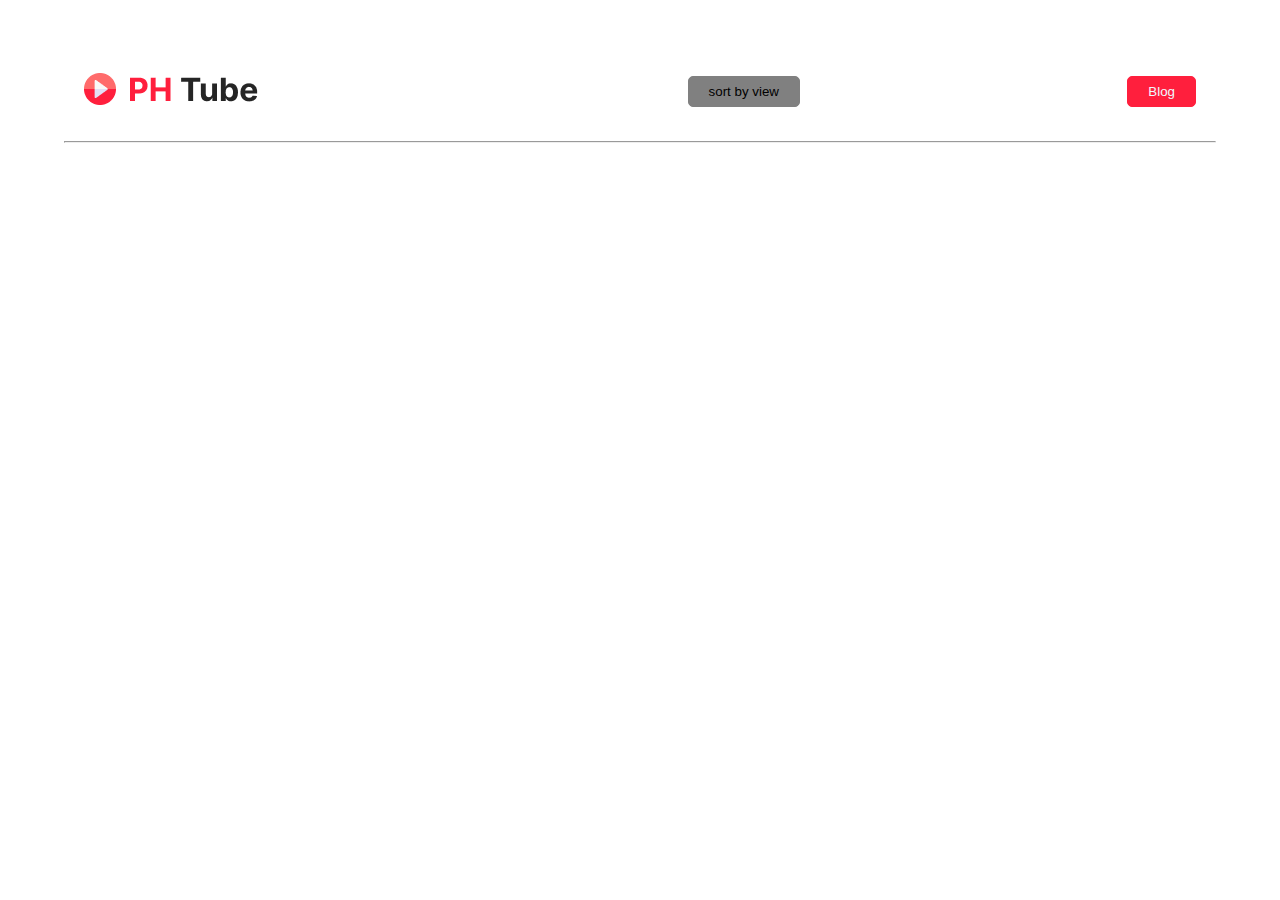
<file: index.html>
<!DOCTYPE html>
<html lang="en">
<head>
    <meta charset="UTF-8">
    <meta name="viewport" content="width=device-width, initial-scale=1.0">
    <link rel="stylesheet" href="style.css">
    <link rel="stylesheet" href="https://cdn.jsdelivr.net/npm/bootstrap@5.3.2/dist/css/bootstrap.min.css" integrity="sha384-T3c6CoIi6uLrA9TneNEoa7RxnatzjcDSCmG1MXxSR1GAsXEV/Dwwykc2MPK8M2HN" crossorigin="anonymous">
    
    <title>Document</title>
</head>
<body class="body">

    <div class="top-bar">
        <div class="logo"><img src="./Logo.png" alt="" srcset=""></div>
        <button onclick="sortByView()" class="sort-by-view">sort by view</button>

        <button class="blog">
            <a class="text-blog" href="blog.html">Blog</a>
        </button>
    </div>
    <div>
        <hr class="my-4">
    </div>
    <div id="categories-container" class="flex gap-4 justify-center mb-10 top-btn">

    </div>
    <div id="video-container" class="video-container">
        <div class="box"></div>
    </div>



    
    
    <script src="project.js"></script>
    <script src="https://cdn.jsdelivr.net/npm/bootstrap@5.3.2/dist/js/bootstrap.min.js" integrity="sha384-BBtl+eGJRgqQAUMxJ7pMwbEyER4l1g+O15P+16Ep7Q9Q+zqX6gSbd85u4mG4QzX+" crossorigin="anonymous"></script>
    <script src="https://cdn.jsdelivr.net/npm/bootstrap@5.3.2/dist/js/bootstrap.bundle.min.js" integrity="sha384-C6RzsynM9kWDrMNeT87bh95OGNyZPhcTNXj1NW7RuBCsyN/o0jlpcV8Qyq46cDfL" crossorigin="anonymous"></script>
    
</body>
</html>
</file>
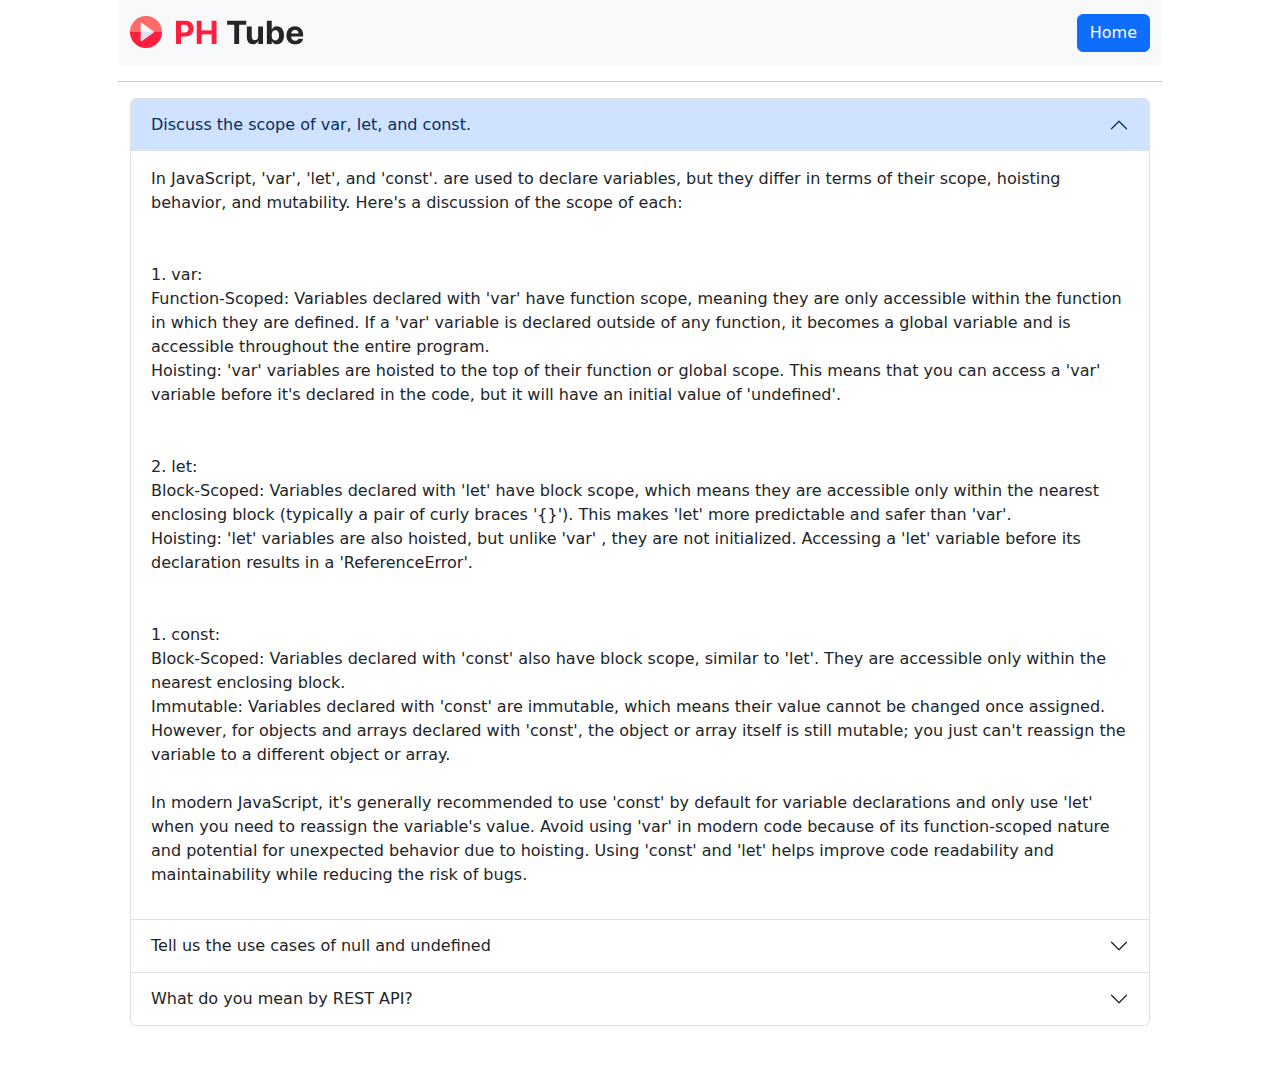
<file: blog.html>
<html lang="en">

<head>
    <meta charset="UTF-8">
    <meta name="viewport" content="width=device-width, initial-scale=1.0">
    <title>Phero Tube</title>
    <link rel="shortcut icon" href="./Logo.png" type="image/x-icon">

    <link href="https://cdn.jsdelivr.net/npm/bootstrap@5.3.0/dist/css/bootstrap.min.css" rel="stylesheet">


    <link rel="preconnect" href="https://fonts.googleapis.com">
    <link rel="preconnect" href="https://fonts.gstatic.com" crossorigin>
    <link href="https://fonts.googleapis.com/css2?family=Inter:wght@400;500;600;800&display=swap" rel="stylesheet">
</head>

<body class="container mx-auto px-5">
    <header class="my-10">

        <nav class="navbar navbar-expand-md bg-light navbar-light">
            <div class="container-fluid">
                <a class="navbar-brand" href="#">
                    <img src="./Logo.png" alt="Logo" class="w-full">
                </a>
                <button class="navbar-toggler" type="button" data-bs-toggle="collapse" data-bs-target="#navbarNav"
                    aria-controls="navbarNav" aria-expanded="false" aria-label="Toggle navigation">
                    <span class="navbar-toggler-icon"></span>
                </button>
                <div class="collapse navbar-collapse" id="navbarNav">
                    <ul class="navbar-nav ms-auto">
                        <li class="nav-item">
                            <a class="btn btn-primary" href="index.html">Home</a>
                        </li>
                    </ul>
                </div>
            </div>
        </nav>
    </header>

    <hr class="mb-10">

    <main class="mb-5">
        <main class="container mb-5">
            <div class="accordion" id="accordionExample">
                <div class="accordion-item">
                    <h2 class="accordion-header" id="headingOne">
                        <button class="accordion-button" type="button" data-bs-toggle="collapse"
                            data-bs-target="#collapseOne" aria-expanded="true" aria-controls="collapseOne">
                            Discuss the scope of var, let, and const.
                        </button>
                    </h2>
                    <div id="collapseOne" class="accordion-collapse collapse show" aria-labelledby="headingOne"
                        data-bs-parent="#accordionExample">
                        <div class="accordion-body text-justify">
                            <p>
                                In JavaScript, <span class="font-bold">'var'</span>, <span
                                    class="font-bold">'let'</span>,
                                and <span class="font-bold">'const'</span>. are used to declare variables, but they
                                differ
                                in terms of their
                                scope, hoisting
                                behavior, and mutability. Here's a discussion of the scope of each:
                            </p>
                            <div class="mt-5">
                                <span class="text-xl font-bold">
                                    1. var:
                                </span> <br>
                                <span class="font-bold">Function-Scoped:</span> Variables declared with <span
                                    class="font-bold">'var'</span>
                                have function scope,
                                meaning they are only
                                accessible within the function
                                in which they are defined. If a <span class="font-bold">'var'</span> variable is
                                declared
                                outside of any
                                function, it becomes a global
                                variable and is
                                accessible throughout the entire program.
                                <br>
                                <span class="font-bold">Hoisting:</span> <span class="font-bold">'var'</span> variables
                                are
                                hoisted to
                                the top of their function or
                                global scope. This means that you can access a <span class="font-bold">'var'</span>
                                variable
                                before it's declared in the code, but it will have an initial value of <span
                                    class="font-bold">'undefined'</span>.
                                <br>
                            </div>
                            <div class="mt-5">
                                <span class="text-xl font-bold">
                                    2. let:
                                </span> <br>
                                <span class="font-bold">Block-Scoped:</span> Variables declared with <span
                                    class="font-bold">'let'</span> have
                                block scope, which means they are accessible only within the
                                nearest enclosing block (typically a pair of curly
                                braces '{}'). This makes <span class="font-bold">'let'</span> more predictable and safer
                                than <span class="font-bold">'var'</span>.
                                <br>

                                <span class="font-bold">Hoisting:</span> <span class="font-bold">'let'</span> variables
                                are
                                also
                                hoisted, but unlike <span class="font-bold">'var'</span> , they are not initialized.
                                Accessing a <span class="font-bold">'let'</span> variable before its declaration results
                                in
                                a <span class="font-bold">'ReferenceError'</span>.
                                <br>
                            </div>


                            <div class="mt-5">
                                <span class="text-xl font-bold">
                                    1. const:
                                </span> <br>
                                <span class="font-bold">Block-Scoped:</span> Variables declared with <span
                                    class="font-bold">'const'</span> also
                                have block scope, similar to <span class="font-bold">'let'</span>. They are accessible
                                only
                                within the nearest
                                enclosing block.
                                <br>

                                <span class="font-bold">Immutable:</span> Variables declared with <span
                                    class="font-bold">'const'</span>
                                are immutable, which means their
                                value cannot be changed once assigned. However, for
                                objects and arrays declared with <span class="font-bold">'const'</span>, the object or
                                array
                                itself is
                                still mutable; you just can't
                                reassign the
                                variable to a different object or array.
                                <br>
                            </div>
                            <br>
                            <p>
                                In modern JavaScript, it's generally recommended to use <span
                                    class="font-bold">'const'</span> by
                                default for variable declarations and
                                only use <span class="font-bold">'let'</span> when
                                you need to reassign the variable's value. Avoid using <span
                                    class="font-bold">'var'</span>
                                in modern
                                code because of its function-scoped
                                nature and
                                potential for unexpected behavior due to hoisting. Using <span
                                    class="font-bold">'const'</span> and
                                <span class="font-bold">'let'</span> helps improve code readability
                                and
                                maintainability while reducing the risk of bugs.
                            </p>

                        </div>
                    </div>
                </div>
                <div class="accordion-item">
                    <h2 class="accordion-header" id="headingTwo">
                        <button class="accordion-button collapsed" type="button" data-bs-toggle="collapse"
                            data-bs-target="#collapseTwo" aria-expanded="false" aria-controls="collapseTwo">
                            Tell us the use cases of null and undefined
                        </button>
                    </h2>
                    <div id="collapseTwo" class="accordion-collapse collapse" aria-labelledby="headingTwo"
                        data-bs-parent="#accordionExample">
                        <div class="accordion-body text-justify">
                            <!-- Your content here -->
                            <p>
                                In JavaScript, <span class="font-bold">'null'</span>and <span
                                    class="font-bold">'undefined'</span> are two distinct values that are often used in
                                different contexts. Understanding their use cases is essential for
                                writing clean and bug-free code.
                            </p>

                            <div class="mt-5">
                                <span class="text-xl font-bold">
                                    1. null:
                                </span> <br>
                                <span class="font-bold">Intentional Absence of Value:</span> You can assign <span
                                    class="font-bold">'null'</span>
                                to a variable or property to explicitly indicate that there is no value or that the
                                value is
                                intentionally empty.
                                <br>

                                <span class="font-bold">As a Placeholder:</span> <span class="font-bold">'null'</span>
                                can
                                be used as a placeholder for an object or value that will be assigned later in your
                                code.
                                <br>

                                <span class="font-bold">Return Value:</span> Functions can return <span
                                    class="font-bold">'null'</span> to indicate that they didn't produce a valid result.
                                <br>
                            </div>
                            <div class="mt-5">
                                <span class="text-xl font-bold">
                                    2. undefined:
                                </span> <br>
                                <span class="font-bold">Implicit Absence of Value:</span> <span
                                    class="font-bold">'undefined'</span> represents the absence of a value in a variable
                                or
                                property when it has not been assigned any value. It's often the
                                default value for uninitialized variables.
                                <br>

                                <span class="font-bold">Function Parameters:</span> If a function is called with fewer
                                arguments than it expects, the missing arguments will be <span
                                    class="font-bold">'undefined'</span>.

                                <br>

                                <span class="font-bold">Return Value:</span> Functions that don't explicitly return a
                                value
                                will return <span class="font-bold">'undefined'</span>.

                                <br>


                                <span class="font-bold">Accessing Non-existent Properties:</span> When you try to access
                                a
                                property that doesn't exist in an object, you'll get <span
                                    class="font-bold">'undefined'</span>.

                            </div>
                            <br>

                            <p>
                                In summary, <span class="font-bold">'null'</span> is typically used to represent an
                                intentional absence of a value or as a
                                placeholder, while <span class="font-bold">'undefined'</span>
                                indicates that a variable or property has not been assigned a value or when accessing
                                non-existent properties. It's
                                important to understand these distinctions to write clean and predictable JavaScript
                                code.
                            </p>
                        </div>
                    </div>
                </div>
                <div class="accordion-item">
                    <h2 class="accordion-header" id="headingThree">
                        <button class="accordion-button collapsed" type="button" data-bs-toggle="collapse"
                            data-bs-target="#collapseThree" aria-expanded="false" aria-controls="collapseThree">
                            What do you mean by REST API?
                        </button>
                    </h2>
                    <div id="collapseThree" class="accordion-collapse collapse" aria-labelledby="headingThree"
                        data-bs-parent="#accordionExample">
                        <div class="accordion-body text-justify">
                            <!-- Your content here -->
                            <p>
                                REST API stands for Representational State Transfer Application Programming Interface.
                                It is
                                an architectural style for
                                designing networked applications, and it has become the predominant approach for
                                building
                                web services and APIs
                                (Application Programming Interfaces) on the internet. REST is not a specific technology
                                or
                                protocol but rather a set of
                                constraints and principles that guide how web services should be structured and interact
                                with each other. <br><br>

                                <span class="font-bold">
                                    Key principles and characteristics of RESTful APIs include:
                                </span> <br><br>

                                <span class="font-bold">1. Stateless:</span> Each request from a client to a server must
                                contain all the information needed to understand and process the request.
                                The server does not store any client state between requests. This makes APIs scalable
                                and
                                easy to manage.<br>

                                <span class="font-bold">2. Client-Server Architecture:</span> REST separates the client
                                (the
                                consumer of the API) and the server (the provider of the API) into distinct entities.
                                This separation allows for better scalability and independence of the two.<br>

                                <span class="font-bold">3. Resource-Based:</span> In REST, resources are the key
                                abstractions. Resources are identified by URIs (Uniform Resource Identifiers), and
                                clients interact with these resources using standard HTTP methods like GET (retrieve
                                data),
                                POST (create new data), PUT
                                (update data), and DELETE (remove data).<br>

                                <span class="font-bold">4. Representation:</span> Resources can have multiple
                                representations (e.g., JSON, XML, HTML) to accommodate the needs of different clients.
                                Clients can specify the desired representation using HTTP headers.<br>

                                <span class="font-bold">5. Statelessness:</span> Each request to the server must be
                                self-contained and include all the necessary information. The server does not store
                                information about the client's state between requests.<br>

                                <span class="font-bold">6. HTTP Methods:</span> RESTful APIs often use HTTP methods to
                                perform actions on resources. For example, GET to retrieve data, POST to create
                                data, PUT to update data, and DELETE to remove data.<br>

                                <span class="font-bold">7. Stateless Communication:</span> RESTful APIs rely on
                                stateless
                                communication. This means that each request from a client to a server must contain all
                                the information needed to understand and process the request. Servers do not store
                                information about the client's state
                                between requests.<br>

                                <span class="font-bold">8. Uniform Interface:</span> REST APIs follow a uniform and
                                consistent interface, making it easier for developers to understand and work with
                                different APIs.<br>

                                <span class="font-bold">9. Idempotent Operations:</span> Some HTTP methods, like GET and
                                PUT, are idempotent, meaning that if you make the same request multiple times, the
                                result will be the same as making it once. This property ensures that repeating requests
                                won't have unintended side
                                effects.<br>

                                <span class="font-bold">10. Layered System:</span> REST allows for a layered system
                                architecture, where each layer (e.g., load balancers, security, caching) adds its own
                                functionality without affecting the core logic of the API.<br><br>

                                RESTful APIs are widely used for building web services because of their simplicity,
                                scalability, and compatibility with
                                the HTTP protocol, which is the backbone of the World Wide Web. They are commonly used
                                in
                                web and mobile applications to
                                retrieve, create, update, and delete data over the internet.
                            </p>
                        </div>
                    </div>
                </div>
            </div>
        </main>
        <script src="https://cdn.jsdelivr.net/npm/@popperjs/core@2.10.2/dist/umd/popper.min.js"></script>
        <script src="https://cdn.jsdelivr.net/npm/bootstrap@5.3.0/dist/js/bootstrap.min.js"></script>
</body>

</html>
</file>
<file: style.css>
.body {
    margin-top: 50px;
    margin-left: 5%;
    margin-right: 5%;
}

.top-bar {
    display: flex;
    justify-content: space-between;
    align-items: center;
    padding: 10px;
}

.sort-by-view {
    padding: 7px 20px;
    border-radius: 5px;
    border: 1px solid gray;
    background-color: gray;
    text-align: center;
}

.blog {
    padding: 7px 20px;
    border-radius: 5px;
    border: 1px solid #ff1f3d;
    background-color: #ff1f3d;
    color: white;
    text-align: center;
}

.text-blog {
    color: aliceblue;
    text-decoration: none;
}

.top-btn {
    display: flex;
    justify-content: center;
    margin-bottom: 20px;
}

#cat {
    background-color: #ff1f3d;
    padding: 7px 20px;
    border: none;
    margin: 1%;
    border-radius: 5px;
    color: white;
}

.box {
    width: 100%;
    max-width: 300px;
    height: 300px;
    padding: 5px;
    text-align: center;
    margin-bottom: 20px;
}

.video-container {
    display: flex;
    flex-wrap: wrap;
    justify-content: space-around;
    align-items: center;
}

.box-img {
    width: 100%;
    height: 180px;
}

@media only screen and (min-width: 768px) {
    .top-btn {
        margin-left: 0;
    }

    .top-bar {
        padding: 20px;
    }

    .sort-by-view {
        margin-left: 10%;
    }

    .blog {
        margin-left: 10px;
    }
}
</file>
